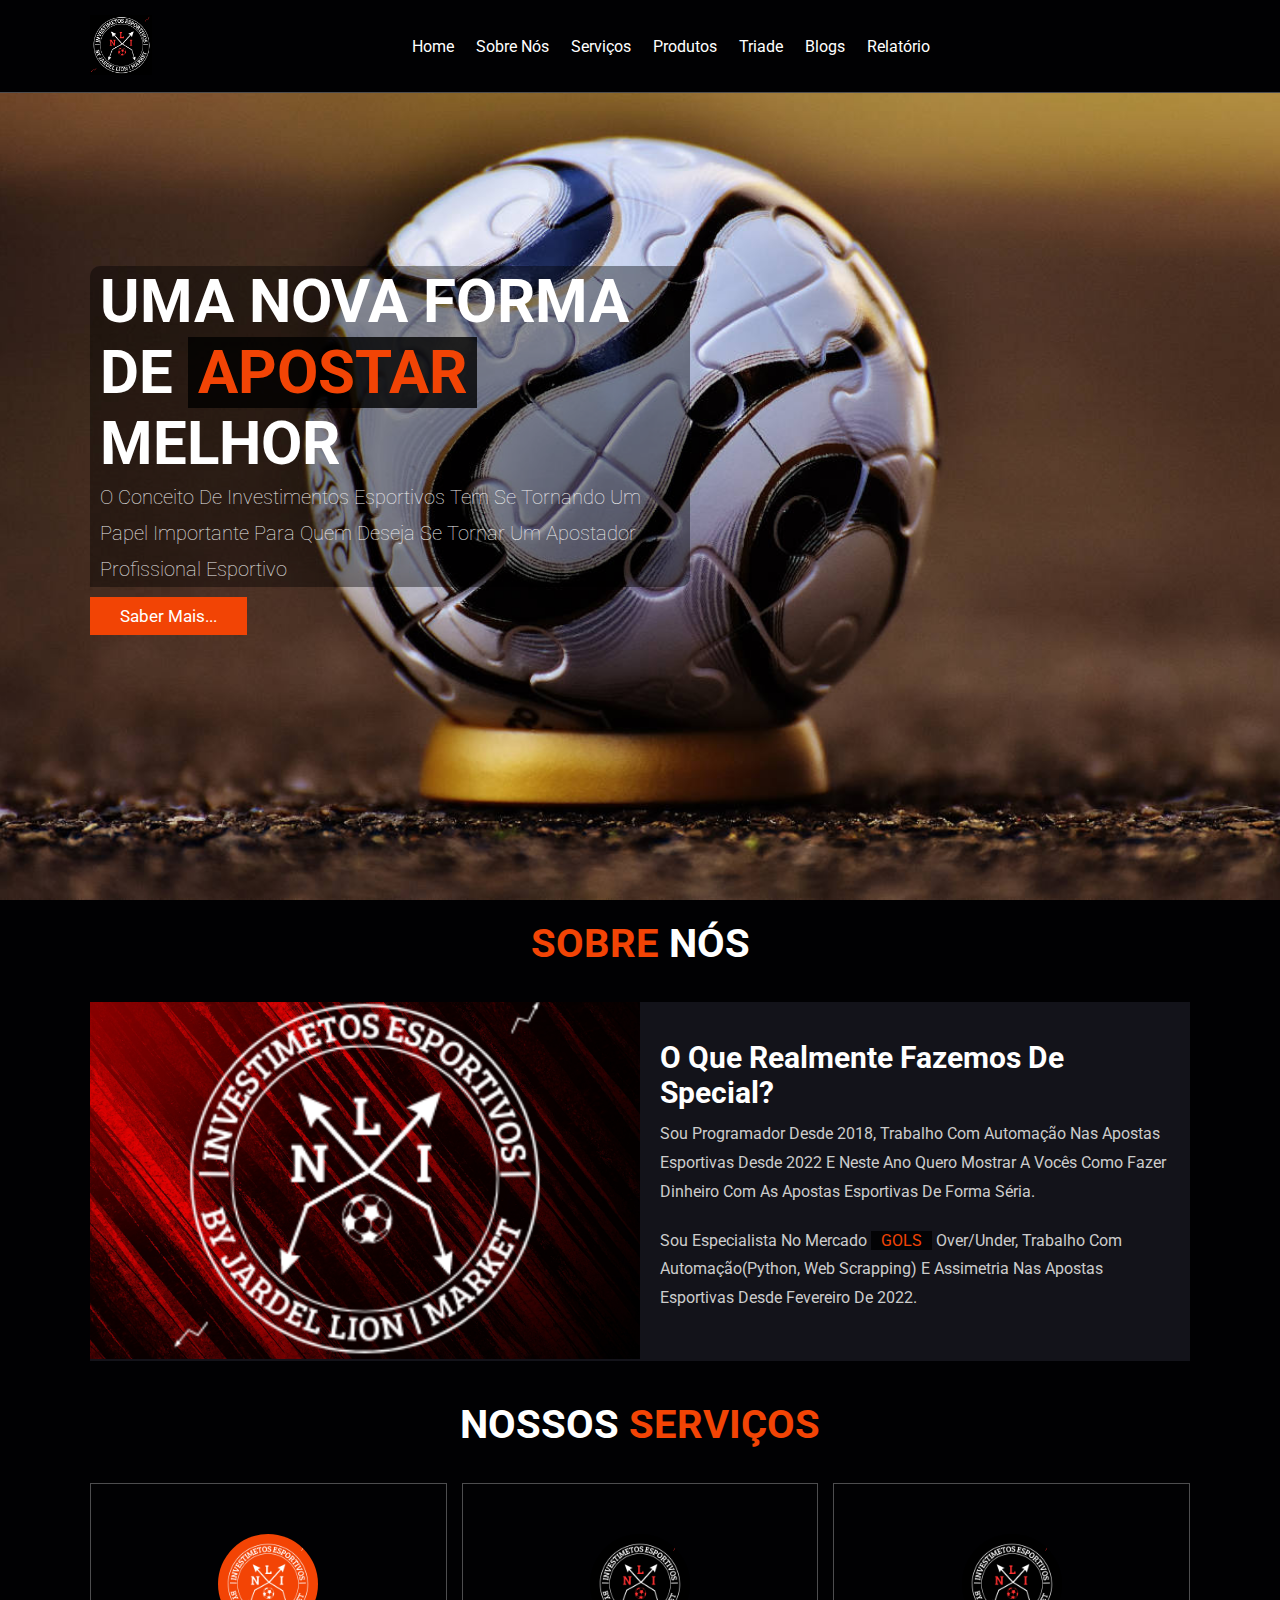
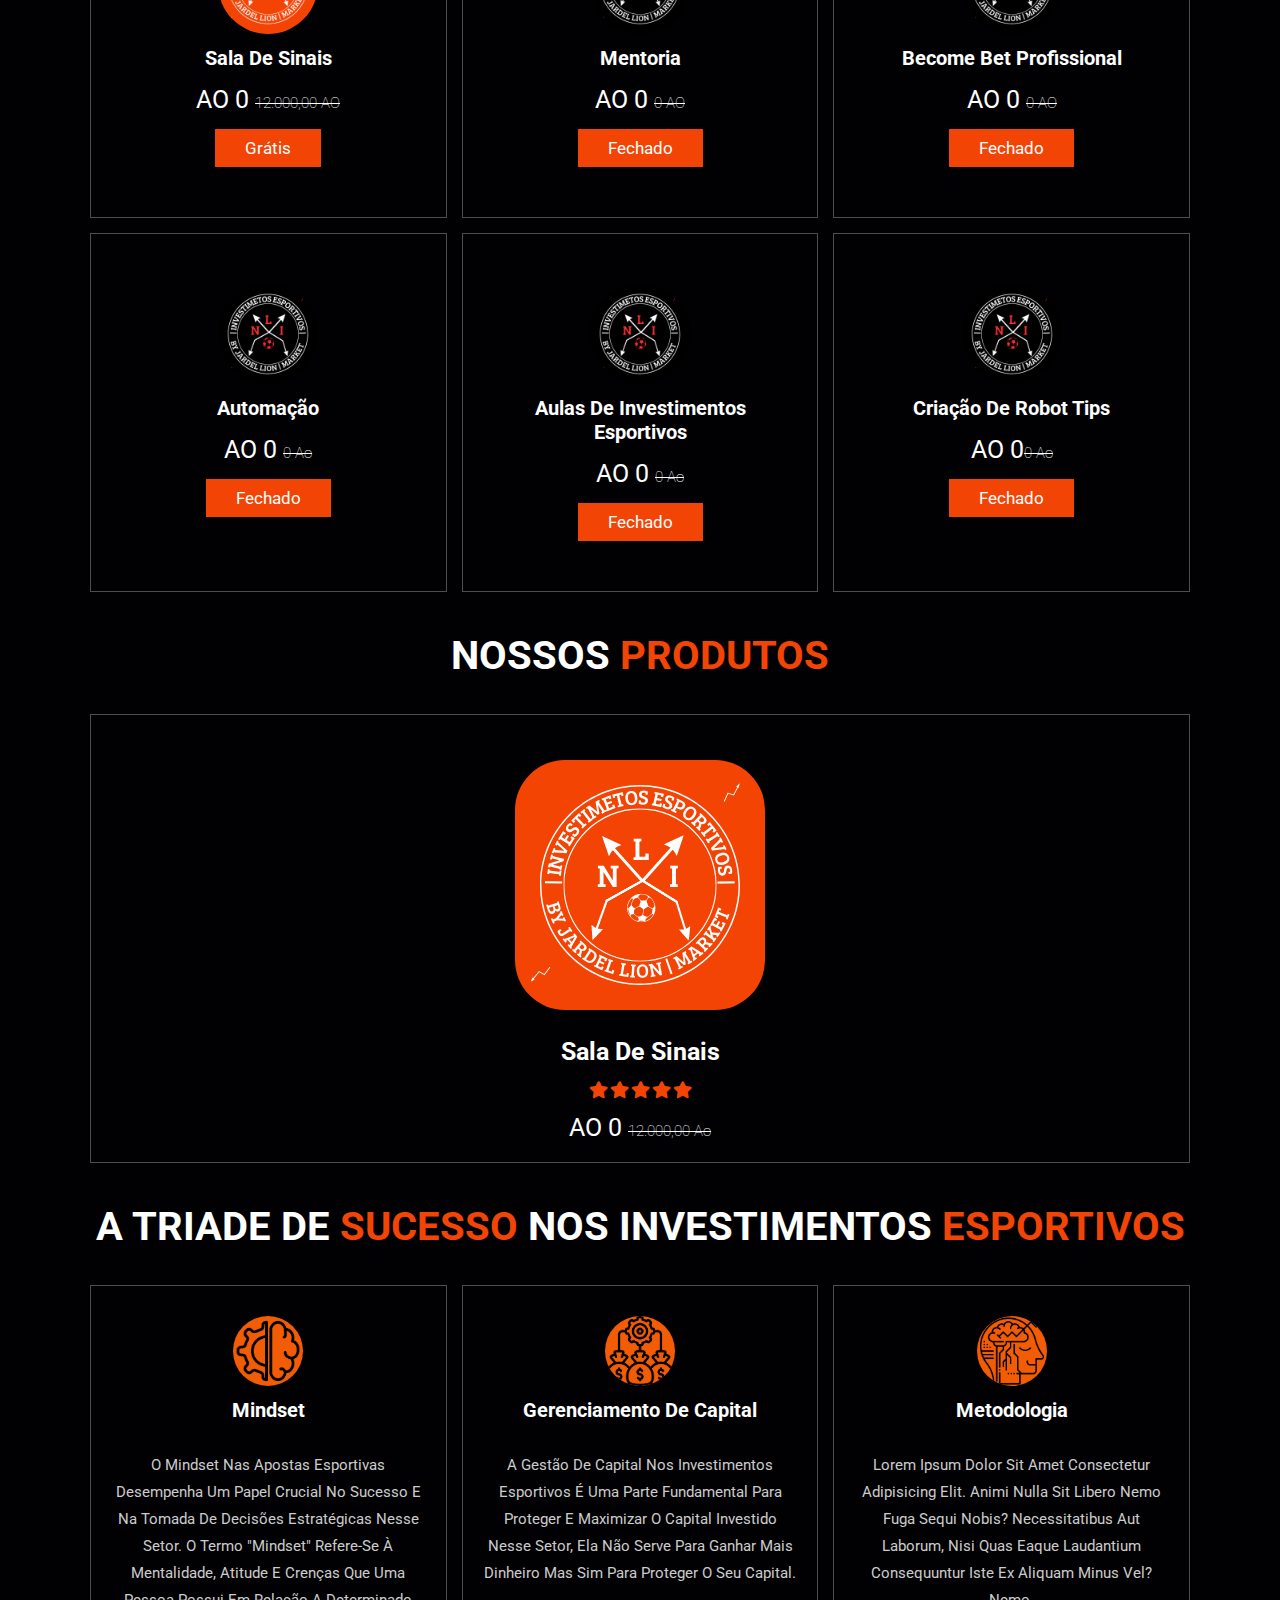
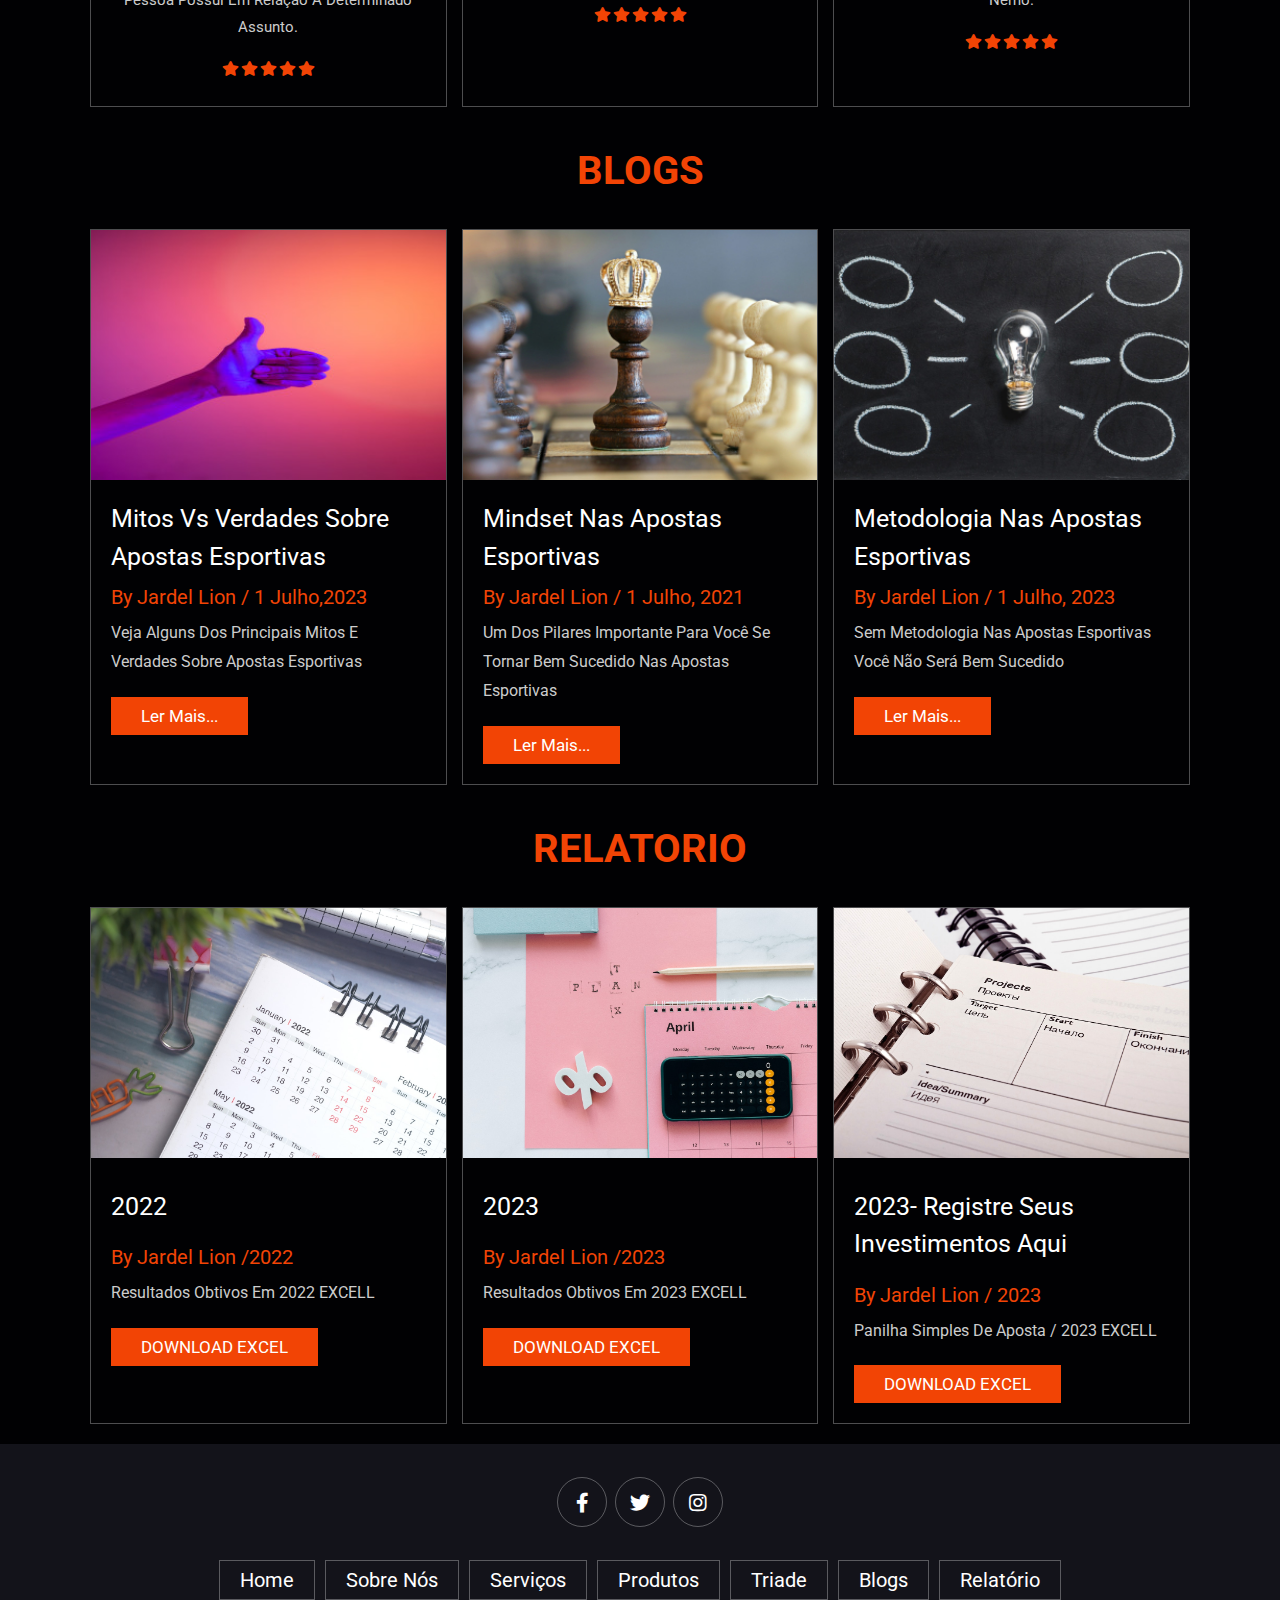
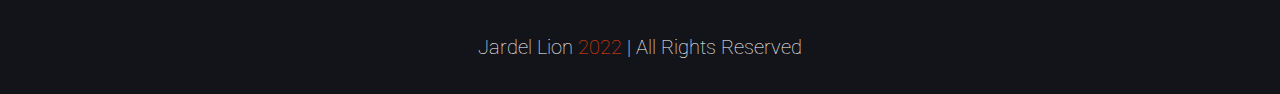
<file: index.html>
<!DOCTYPE html>
<html lang="en">
<head>
    <meta charset="UTF-8">
    <meta http-equiv="X-UA-Compatible" content="IE=edge">
    <meta name="viewport" content="width=device-width, initial-scale=1.0">
    <title>Jardel Lion Invest </title>
    <link rel="shortcut icon" href="./images/icon/www.ico" type="image/x-icon">

    <!-- font awesome cdn link  -->
    <link rel="stylesheet" href="https://cdnjs.cloudflare.com/ajax/libs/font-awesome/5.15.4/css/all.min.css">

    <!-- custom css file link  -->
    <link rel="stylesheet" href="./css/style.css">

</head>
<body>
    
<!-- header section starts  -->

<header class="header">

    <a href="#" class="logo">
        <img src="images/www.png" alt="">
    </a>

    <nav class="navbar">
        <a href="#home">home</a>
        <a href="#about">sobre nós</a>
        <a href="#menu">serviços</a>
        <a href="#products">produtos</a>
        <a href="#review">triade</a>
        <a href="#blogs">blogs</a>
        <a href="#relatorio">relatório</a>
    </nav>

    <div class="icons">
       
        <div class="fas fa-bars" id="menu-btn"></div>
    </div>


</header>

<!-- header section ends -->

<!-- home section starts  -->

<section class="home" id="home">
    

    <div class="content">
        <h3>uma nova forma de <span class="orange">apostar</span> melhor</h3>
        <p>O conceito de investimentos esportivos tem se tornando um papel
            importante para quem deseja se tornar um Apostador Profissional Esportivo
        </p>
        <a href="./pages/investimentos-esportivos.html" class="btn">saber mais...</a>
    </div>

</section>

<!-- home section ends -->

<!-- about section starts  -->

<section class="about" id="about">

    <h1 class="heading"> <span>sobre</span> nós </h1>

    <div class="row">

        <div class="image">
            <img src="images/about.png" alt="">
        </div>

        <div class="content">
            <h3>O que realmente fazemos de special?</h3>
            <p>Sou Programador desde 2018, trabalho com automação nas apostas esportivas desde 2022 e neste ano quero mostrar a vocês
                 como fazer dinheiro com as apostas esportivas de forma séria.</p>
            
            <p> Sou especialista no mercado <span class="orange">gols</span> Over/Under, trabalho com automação(Python, Web scrapping) e
                Assimetria nas apostas esportivas desde fevereiro de 2022.</p>
            <!-- <a href="./pages/about.html" class="btn">learn more</a> -->
        </div>

    </div>

</section>

<!-- about section ends -->

<!-- menu section starts  -->

<section class="menu" id="menu">

    <h1 class="heading"> nossos <span>serviços</span> </h1>

    <div class="box-container">

        <div class="box">
            <img src="images/produtct.png" alt="">
            <h3>Sala de sinais</h3>
            <div class="price">AO 0 <span>12.000,00 AO</span></div>
            <a href="#" class="btn">Grátis</a>
        </div>

        <div class="box">
            <img src="images/service.png" alt="">
            <h3>Mentoria</h3>
            <div class="price">AO 0 <span>0 AO</span></div>
            <a href="#" class="btn btn--close">Fechado</a>
        </div>

        <div class="box">
            <img src="images/service.png" alt="">
            <h3>become bet profissional</h3>
            <div class="price">AO 0 <span>0 AO</span></div>
            <a href="#" class="btn btn--close">Fechado</a>
        </div>

        <div class="box">
            <img src="images/service.png" alt="">
            <h3>automação</h3>
            <div class="price">AO 0 <span>0 Ao</span></div>
            <a href="#" class="btn btn--close">Fechado</a>
        </div>

        <div class="box">
            <img src="images/service.png" alt="">
            <h3>aulas de investimentos esportivos</h3>
            <div class="price">AO 0 <span>0 Ao</span></div>
            <a href="#" class="btn btn--close">Fechado</a>
        </div>

        <div class="box">
            <img src="images/service.png" alt="">
            <h3>criação de robot tips</h3>
            <div class="price">AO 0<span>0 Ao</span></div>
            <a href="#" class="btn btn--close">Fechado</a>
        </div>

    </div>

</section>

<!-- menu section ends -->

<section class="products" id="products">

    <h1 class="heading"> nossos <span>produtos</span> </h1>

    <div class="box-container">

        <div class="box">
            
            <div class="image">
               <a href="#">
                <img src="images/produtct.png" alt="">
               </a>
            </div>
            <div class="content">
                <h3>Sala de sinais</h3>
                <div class="stars">
                    <i class="fas fa-star"></i>
                    <i class="fas fa-star"></i>
                    <i class="fas fa-star"></i>
                    <i class="fas fa-star"></i>
                    <i class="fas fa-star"></i>
                </div>
                <div class="price">AO 0 <span>12.000,00 Ao</span></div>
            </div>
        </div>


    </div>

</section>

<!-- review section starts  -->

<section class="review" id="review">

    <h1 class="heading"> a triade de  <span>sucesso</span> nos investimentos <span>esportivos</span> </h1>

    <div class="box-container">

        <div class="box">
            <!-- <img src="images/quote-img.png" alt="" class="quote"> -->
            <img src="images/thinksone.png" class="user" alt="">
            <h3>Mindset</h3>
            <p>O mindset nas apostas esportivas desempenha um papel 
                crucial no sucesso e na tomada de decisões estratégicas
                 nesse setor. O termo "mindset" refere-se à mentalidade,
                  atitude e crenças que uma
                 pessoa possui em relação a determinado assunto. </p>
            
            <div class="stars">
                <i class="fas fa-star"></i>
                <i class="fas fa-star"></i>
                <i class="fas fa-star"></i>
                <i class="fas fa-star"></i>
                <i class="fas fa-star"></i>
            </div>
        </div>

        <div class="box">
            <!-- <img src="images/quote-img.png" alt="" class="quote"> -->
            <img src="images/manegermoney.png" class="user" alt="">
            <h3>Gerenciamento de Capital</h3>
            <p>A gestão de capital nos investimentos esportivos é uma
                parte fundamental para proteger e maximizar o capital investido
                nesse setor, ela não serve para ganhar mais dinheiro
                mas sim para proteger o seu capital.
            </p>
           
            <div class="stars">
                <i class="fas fa-star"></i>
                <i class="fas fa-star"></i>
                <i class="fas fa-star"></i>
                <i class="fas fa-star"></i>
                <i class="fas fa-star"></i>
            </div>
        </div>
        
        <div class="box">
            <!-- <img src="images/quote-img.png" alt="" class="quote"> -->
            <img src="images/brainone.png" class="user" alt="">
            <h3>Metodologia</h3>
            <p>Lorem ipsum dolor sit amet consectetur adipisicing elit. Animi nulla sit libero nemo fuga sequi nobis? Necessitatibus aut laborum, nisi quas eaque laudantium consequuntur iste ex aliquam minus vel? Nemo.</p>
           
            <div class="stars">
                <i class="fas fa-star"></i>
                <i class="fas fa-star"></i>
                <i class="fas fa-star"></i>
                <i class="fas fa-star"></i>
                <i class="fas fa-star"></i>
            </div>
        </div>

    </div>

</section>

<!-- review section ends -->


<!-- blogs section starts  -->

<section class="blogs" id="blogs">

    <h1 class="heading">  <span>blogs</span> </h1>

    <div class="box-container">

        <div class="box">
            <div class="image">
                <img src="images/mito.jpg" alt="">
            </div>
            <div class="content">
                <a href="./pages/mitos-e-verdades.html" target="_blank" class="title">Mitos vs verdades sobre apostas esportivas</a>
                <span>by Jardel Lion / 1 julho,2023</span>
                <p>Veja alguns dos principais mitos e verdades sobre apostas esportivas</p>
                <a href="./pages/mitos-e-verdades.html" target="_blank" class="btn">Ler mais...</a>
            </div>
        </div>

        <div class="box">
            <div class="image">
                <img src="images/mindset.jpg" alt="">
            </div>
            <div class="content">
                <a href="#" class="title">Mindset nas apostas esportivas</a>
                <span>by Jardel Lion / 1 julho, 2021</span>
                <p>Um dos pilares importante para você se tornar bem sucedido nas apostas esportivas</p>
                <a href="#" class="btn">Ler mais...</a>
            </div>
        </div>

        <div class="box">
            <div class="image">
                <img src="images/metodo.jpg" alt="">
            </div>
            <div class="content">
                <a href="#" class="title">Metodologia nas apostas esportivas</a>
                <span>by Jardel Lion / 1 julho, 2023</span>
                <p>Sem metodologia nas apostas esportivas você não será bem sucedido</p>
                <a href="#" class="btn">Ler mais...</a>
            </div>
        </div>

    </div>

</section>

<!-- blogs section ends -->

<!--relatorio section starts-->
<!-- blogs section starts  -->

<section class="relatorio blogs" id="relatorio">

    <h1 class="heading">  <span>relatorio</span> </h1>

    <div class="box-container">

        <div class="box">
            <div class="image">
                <img src="images/2022.jpg" alt="">
            </div>
            <div class="content">
                <p class="title">2022</p>
                <span>by Jardel Lion /2022</span>
                <p>Resultados obtivos em 2022 EXCELL</p>
                <button class="btn" onclick="downloadExcel('2022')">DOWNLOAD EXCEL</button>
            </div>
        </div>

        <div class="box">
            <div class="image">
                <img src="images/2023.jpg" alt="">
            </div>
            <div class="content">
                <p class="title">2023</p>
                <span>by Jardel Lion /2023</span>
                <p>Resultados obtivos em 2023 EXCELL</p>
                <button class="btn">DOWNLOAD EXCEL</button>
            </div>
        </div>

        <div class="box">
            <div class="image">
                <img src="images/registro.jpg" alt="">
            </div>
            <div class="content">
                <p class="title">2023- Registre seus investimentos aqui</p>
                <span>by Jardel Lion / 2023</span>
                <p>Panilha simples de aposta  / 2023 EXCELL</p>
                <button class="btn" onclick="downloadExcel('registro2023')">DOWNLOAD EXCEL</button>
            </div>
        </div>


    </div>

</section>

<!-- blogs section ends -->
<!--relatorio section ends-->

<!-- footer section starts  -->

<section class="footer">

    <div class="share">
        <a href="https://web.facebook.com/profile.php?id=100094005751496" class="fab fa-facebook-f"></a>
        <a href="https://twitter.com/jardelioninvest" class="fab fa-twitter"></a>
        <a href="https://www.instagram.com/jardellioninvest/" class="fab fa-instagram"></a>
    </div>

    <div class="links">
        <a href="#home">home</a>
        <a href="#about">sobre nós</a>
        <a href="#menu">serviços</a>
        <a href="#products">produtos</a>
        <a href="#review">triade</a>
        <a href="#blogs">blogs</a>
        <a href="#relatorio">relatório</a>
    </div>

    <div class="credit">Jardel Lion <span>2022</span> | all rights reserved</div>

</section>

<!-- footer section ends -->

















<!-- custom js file link  -->
<script src="js/script.js"></script>
<script src='./js/download.js'></script>

</body>
</html>
</file>
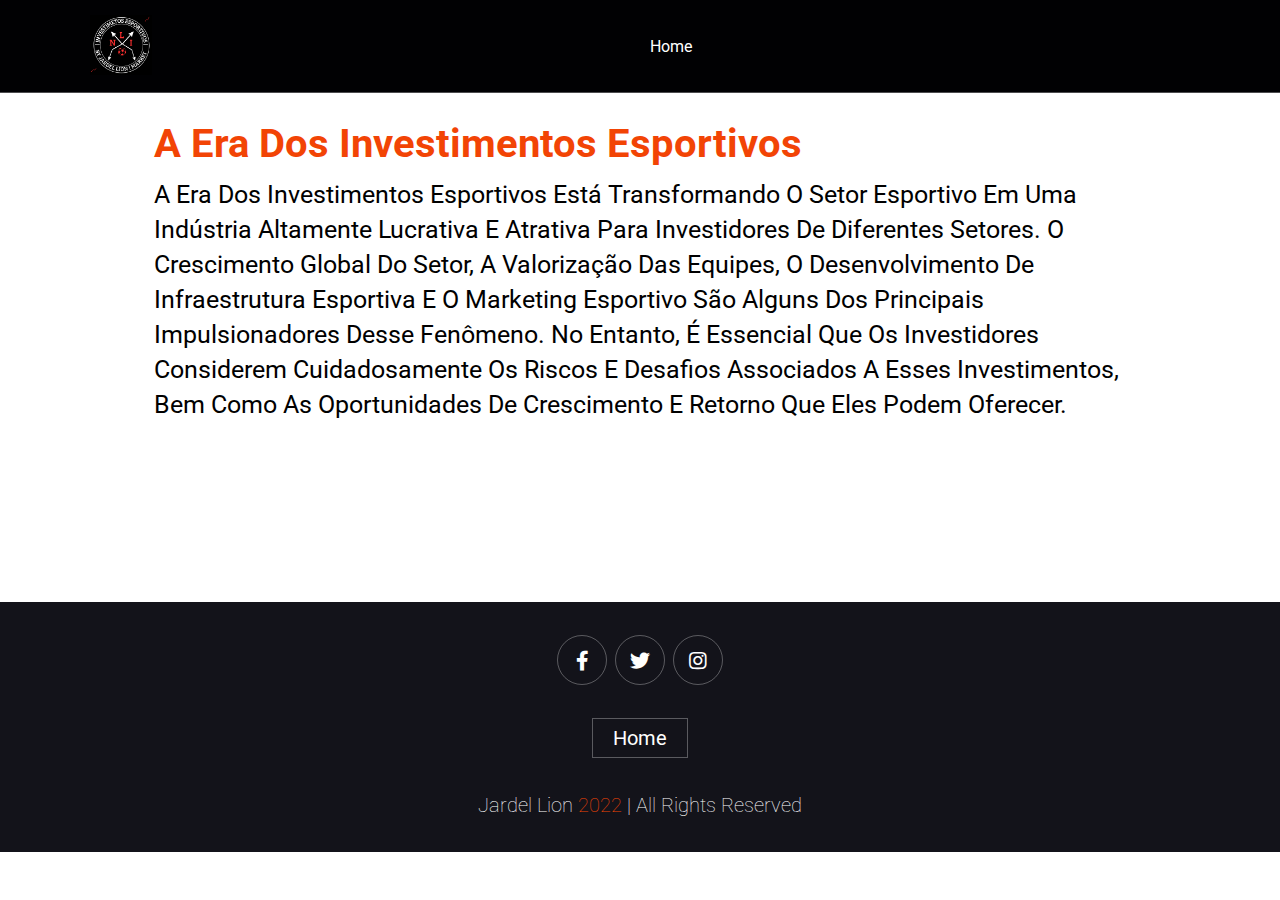
<file: pages/investimentos-esportivos.html>
<!DOCTYPE html>
<html lang="en">
<head>
    <meta charset="UTF-8">
    <meta http-equiv="X-UA-Compatible" content="IE=edge">
    <meta name="viewport" content="width=device-width, initial-scale=1.0">
    <title>Era dos investimentos esportivos</title>
    <link rel="shortcut icon" href="./../images/icon/www.ico" type="image/x-icon">

    <!-- font awesome cdn link  -->
    <link rel="stylesheet" href="https://cdnjs.cloudflare.com/ajax/libs/font-awesome/5.15.4/css/all.min.css">

    <!-- custom css file link  -->
    <link rel="stylesheet" href="./../css/style.css">
    <link rel="stylesheet" href="./../css/investimentosEsportivos.css">

</head>
<body>
    
<!-- header section starts  -->

<header class="header">

    <a href="./../index.html" class="logo">
        <img src="./../images/www.png" alt="">
    </a>

    <nav class="navbar">
        <a href="./../index.html">home</a>
       
        
    </nav>

    <div class="icons">
       
        <div class="fas fa-bars" id="menu-btn"></div>
    </div>



</header>

<!-- header section ends -->

<!-- home section starts  -->


<section class="about">
    

    <div class="content">
        <h3>a era dos investimentos esportivos</h3>
       
        <p>A era dos investimentos esportivos está transformando o
            setor esportivo em uma indústria altamente lucrativa 
            e atrativa para investidores de diferentes setores. 
            O crescimento global do setor, a valorização das equipes,
             o desenvolvimento de infraestrutura esportiva 
             e o marketing esportivo são alguns dos principais 
             impulsionadores desse fenômeno. No entanto, 
             é essencial que os investidores considerem 
             cuidadosamente os riscos e desafios associados
              a esses investimentos, bem como as oportunidades
               de crescimento e retorno que eles podem oferecer.
       </p>
       
    </div>

</section>

<!-- about section ends -->
















<!-- footer section starts  -->

<section class="footer">

    <div class="share">
        <a href="https://web.facebook.com/profile.php?id=100094005751496" class="fab fa-facebook-f"></a>
        <a href="https://twitter.com/jardelioninvest" class="fab fa-twitter"></a>
        <a href="https://www.instagram.com/jardellioninvest/" class="fab fa-instagram"></a>
    </div>

    <div class="links">
        <a href="./../index.html">home</a>
       
    </div>

    <div class="credit">Jardel Lion <span>2022</span> | all rights reserved</div>

</section>

<!-- footer section ends -->

















<!-- custom js file link  -->
<script src="./../js/script.js"></script>

</body>
</html>
</file>
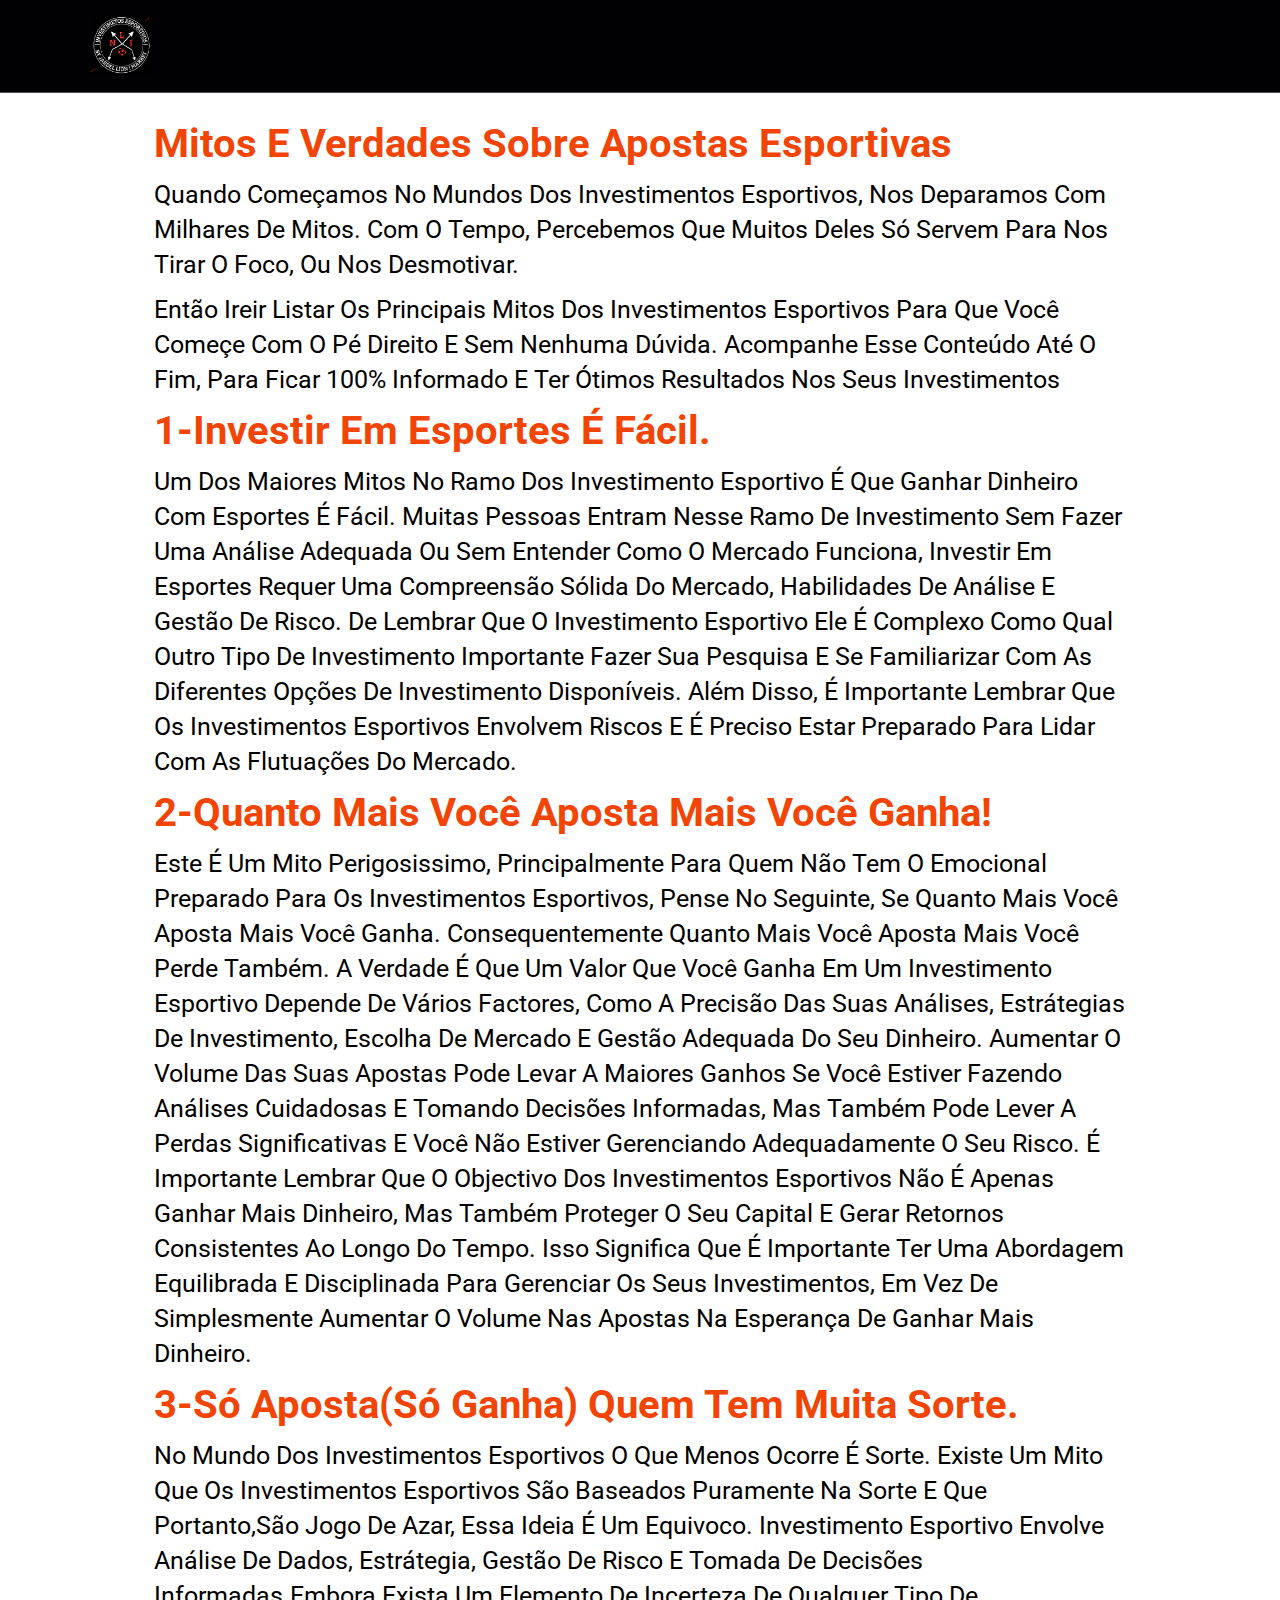
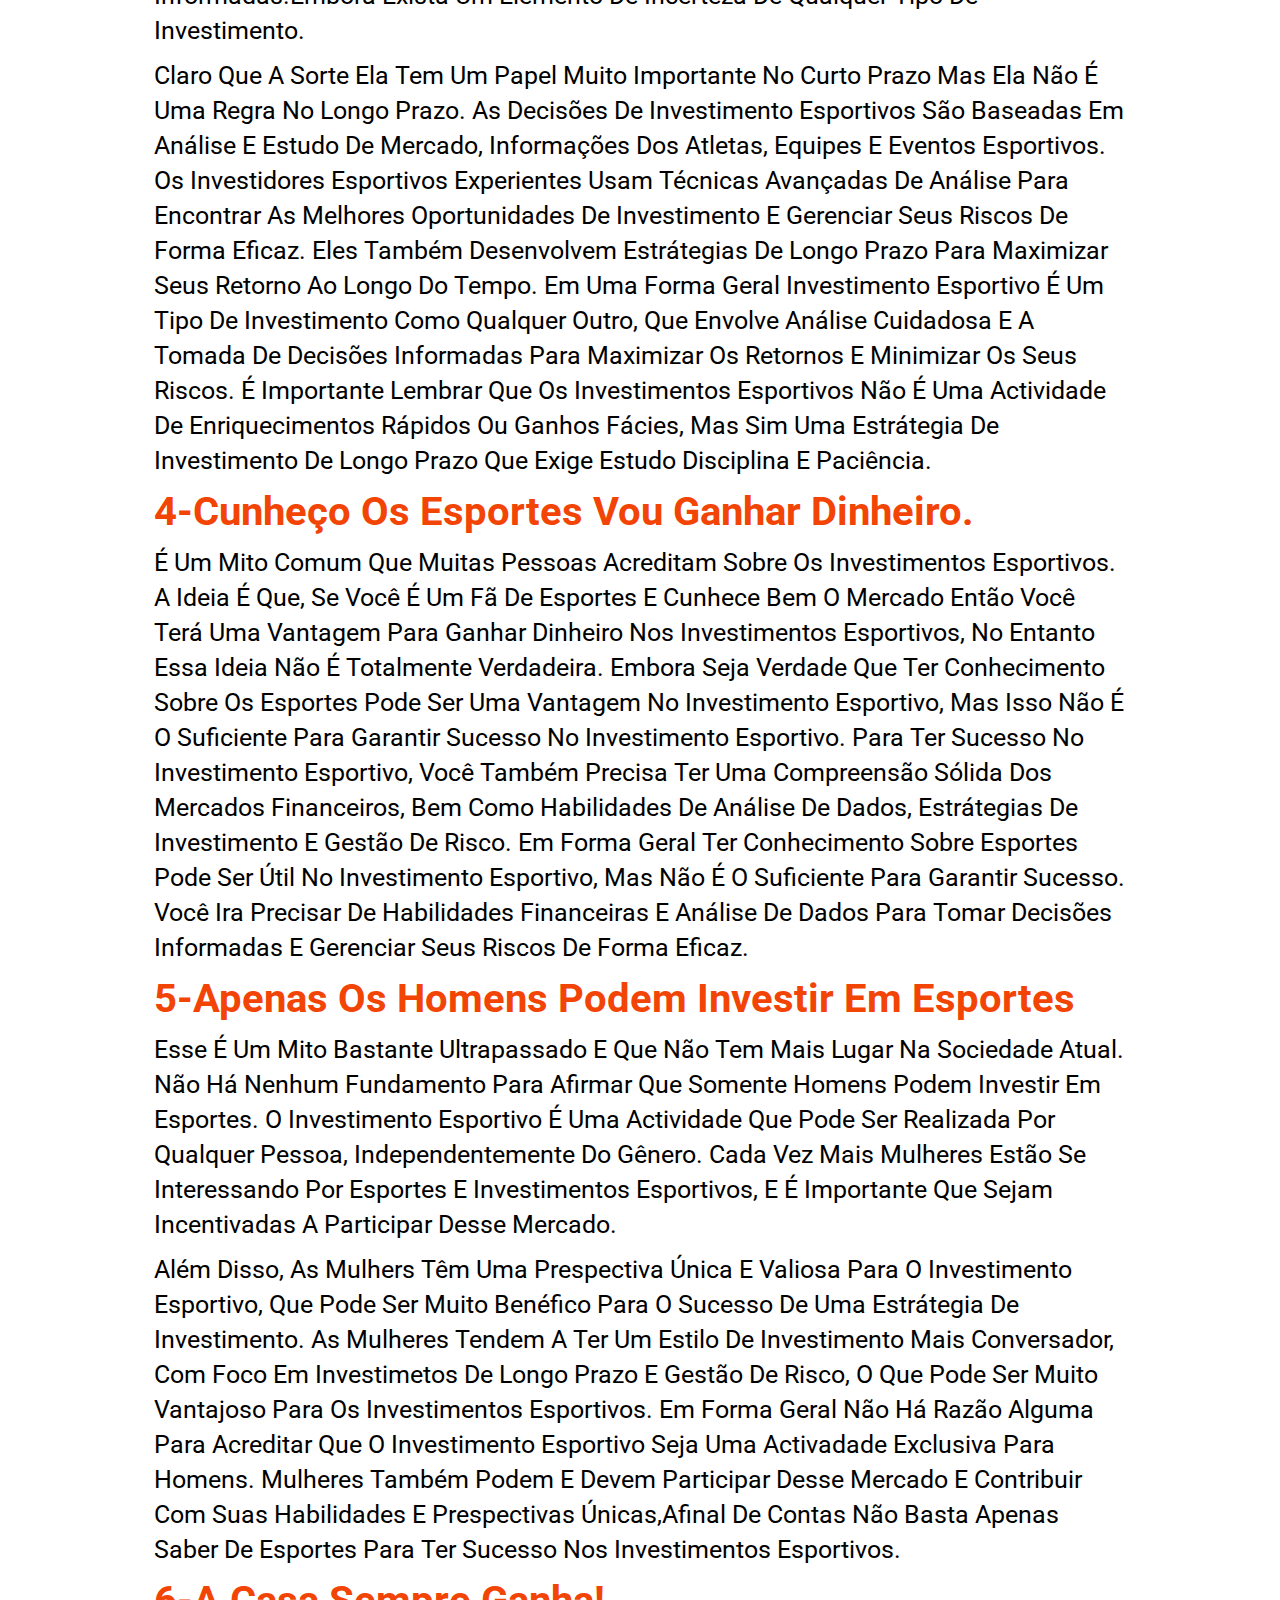
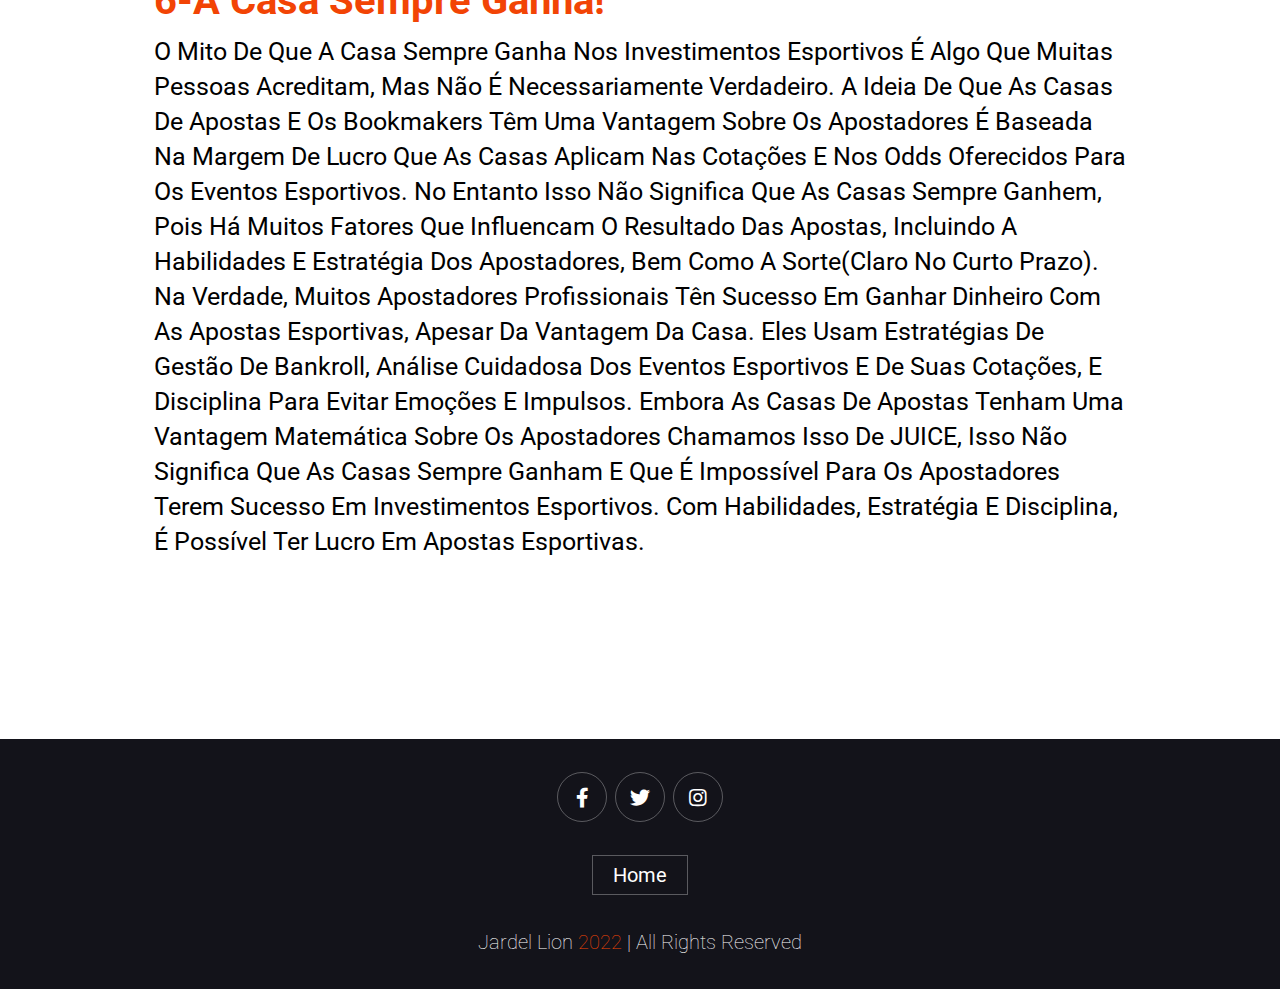
<file: pages/mitos-e-verdades.html>
<!DOCTYPE html>
<html lang="en">
<head>
    <meta charset="UTF-8">
    <meta http-equiv="X-UA-Compatible" content="IE=edge">
    <meta name="viewport" content="width=device-width, initial-scale=1.0">
    <title>Mitos e verdades sobre apostas esportivas</title>
    <link rel="shortcut icon" href="./../images/icon/www.ico" type="image/x-icon">

    <!-- font awesome cdn link  -->
    <link rel="stylesheet" href="https://cdnjs.cloudflare.com/ajax/libs/font-awesome/5.15.4/css/all.min.css">

    <!-- custom css file link  -->
    <link rel="stylesheet" href="./../css/style.css">
    <link rel="stylesheet" href="./../css/investimentosEsportivos.css">

</head>
<body>
    
<!-- header section starts  -->

<header class="header">

    <a href="./../index.html" class="logo">
        <img src="./../images/www.png" alt="">
    </a>


</header>

<!-- header section ends -->


<section class="about">
    

    <div class="content">
        <h3>Mitos e verdades sobre apostas esportivas</h3>

        <p>Quando começamos no mundos dos investimentos esportivos, nos deparamos com milhares de mitos. Com o tempo, percebemos que muitos deles só servem para nos tirar o foco, ou nos desmotivar.
        </p>
        <p>Então ireir listar os principais mitos dos investimentos esportivos para que você começe com o pé direito e sem nenhuma dúvida. Acompanhe esse conteúdo até o fim, para ficar 100% informado e ter ótimos resultados nos seus investimentos</p>

        <h3>1-Investir em esportes é Fácil.</h3>

        <p>Um dos maiores mitos no ramo dos investimento esportivo é que ganhar dinheiro com esportes é fácil.
            Muitas pessoas entram nesse ramo de investimento sem fazer uma análise adequada ou sem entender como o mercado funciona, Investir em esportes requer uma compreensão sólida do mercado, habilidades de análise e gestão de risco. De lembrar que o investimento esportivo ele é complexo como qual outro tipo de investimento importante fazer sua pesquisa e se familiarizar com as diferentes opções de investimento disponíveis. Além disso, é importante lembrar que os investimentos esportivos envolvem riscos e é preciso estar preparado para lidar com as flutuações do mercado.
        </p>
        <h3>2-Quanto mais você aposta mais você ganha!</h3>

        <p>Este é um mito perigosissimo, principalmente para quem não tem o emocional preparado para os investimentos esportivos, pense no seguinte, se quanto mais você aposta mais você ganha.
            Consequentemente quanto mais você aposta mais você perde também.
            A verdade é que um valor que você ganha em um investimento esportivo depende de vários factores, como a precisão das suas análises, estrátegias de investimento, escolha de mercado e gestão adequada do seu dinheiro.
            Aumentar o volume das suas apostas pode levar a maiores ganhos se você estiver fazendo análises cuidadosas e tomando decisões informadas, mas
            também pode lever a perdas significativas e você não estiver gerenciando adequadamente o seu risco.
            É importante lembrar que o objectivo dos investimentos esportivos não é apenas ganhar mais dinheiro, mas também proteger o seu capital e gerar retornos consistentes ao longo do tempo. Isso significa que é importante ter uma abordagem equilibrada e disciplinada para gerenciar os seus investimentos, em vez de simplesmente aumentar o volume nas apostas na esperança de ganhar mais dinheiro.
        </p>

        <h3>3-Só aposta(só ganha) quem tem muita sorte.</h3>

        <p>No mundo dos investimentos esportivos o que menos ocorre é sorte.
            Existe um mito que os investimentos esportivos são baseados puramente na sorte e que portanto,são jogo de azar, essa ideia é um equivoco.
            Investimento esportivo envolve análise de dados, estrátegia, gestão de risco e tomada de decisões informadas.Embora exista um elemento de incerteza de qualquer tipo de investimento.</p>

        <p>  Claro que a sorte ela tem um papel muito importante no curto prazo mas ela não é uma regra no longo prazo.
            As decisões de investimento esportivos são baseadas em análise e estudo de mercado, informações dos atletas, equipes e eventos esportivos.
            Os investidores esportivos experientes usam técnicas avançadas de análise para encontrar as melhores oportunidades de investimento e gerenciar seus riscos de forma eficaz. Eles também desenvolvem estrátegias de longo prazo para maximizar seus retorno ao longo do tempo.
            Em uma forma geral investimento esportivo é um tipo de investimento como qualquer outro, que envolve análise cuidadosa e a tomada de decisões informadas para maximizar os retornos e minimizar os seus riscos. É importante lembrar que os investimentos esportivos não é uma actividade de enriquecimentos rápidos ou ganhos fácies, mas sim uma estrátegia de investimento de longo prazo que exige estudo disciplina e paciência.
        </p>



        <h3>4-Cunheço os esportes vou ganhar dinheiro.</h3>

        <p>É um mito comum que muitas pessoas acreditam sobre os investimentos esportivos. A ideia é que, se você é um fã de esportes e cunhece bem  o mercado então você terá uma vantagem para ganhar dinheiro nos investimentos esportivos, no entanto essa ideia não é totalmente verdadeira.
            Embora seja  verdade que ter conhecimento sobre os esportes pode ser uma vantagem no investimento esportivo, mas isso não é o suficiente para garantir sucesso no investimento esportivo. Para ter sucesso no investimento esportivo, você também precisa ter uma compreensão sólida dos mercados financeiros, bem como habilidades de análise de dados, estrátegias de investimento e gestão de risco.
            Em forma geral ter conhecimento sobre esportes pode ser útil no investimento esportivo, mas não é o suficiente para garantir sucesso. Você ira precisar de habilidades financeiras e análise de dados para tomar decisões informadas e gerenciar seus riscos de forma eficaz.
        </p>
        
        <h3>5-Apenas os homens podem investir em esportes</h3>

        <p>Esse é um mito bastante ultrapassado e que não tem mais lugar na sociedade atual. Não há nenhum fundamento para afirmar que somente homens podem investir em esportes.
            O investimento esportivo é  uma actividade que pode ser realizada por qualquer pessoa, independentemente do gênero. Cada vez mais mulheres estão se interessando por esportes e investimentos esportivos, e é importante que sejam incentivadas a participar desse mercado.
        </p>
            
        <p> Além disso, as mulhers têm uma prespectiva única e valiosa para o investimento esportivo, que pode ser muito benéfico para o sucesso de uma estrátegia de investimento. As mulheres tendem a ter um estilo de investimento mais conversador, com foco em investimetos de longo prazo e gestão de risco, o que pode ser muito vantajoso para os investimentos esportivos.
            Em forma geral não há razão alguma para acreditar que o investimento esportivo seja uma activadade exclusiva para homens. Mulheres também podem e devem participar desse mercado e contribuir com suas habilidades e prespectivas únicas,afinal de contas não basta apenas saber de esportes para ter sucesso nos investimentos esportivos.
        </p>
       

        <h3>6-A casa sempre ganha!</h3>

        <p>O mito de que a casa sempre ganha nos investimentos esportivos é algo que muitas pessoas acreditam, mas não é necessariamente verdadeiro. A ideia de que as casas de apostas e os bookmakers têm uma vantagem sobre os apostadores é baseada na margem de lucro que as casas aplicam nas cotações e nos odds oferecidos para os eventos esportivos.

            No entanto isso não significa que as casas sempre ganhem, pois há muitos fatores que influencam o resultado das apostas, incluindo a habilidades e estratégia dos apostadores, bem como a sorte(claro no curto prazo).
            
            Na verdade, muitos apostadores profissionais tên sucesso em ganhar dinheiro com as apostas esportivas, apesar da vantagem da casa. Eles usam estratégias de gestão de Bankroll, análise cuidadosa dos eventos esportivos e de suas cotações, e disciplina para evitar emoções e impulsos.
            Embora as casas de apostas tenham uma vantagem matemática sobre os apostadores chamamos isso de JUICE, isso não significa que as casas sempre ganham e que é impossível para os apostadores terem sucesso em investimentos esportivos. Com habilidades, estratégia e disciplina, é possível ter lucro em apostas esportivas.
            
        </p>
        
       
    </div>

</section>

<!-- about section ends -->














<!-- footer section starts  -->

<section class="footer">

    <div class="share">
        <a href="https://web.facebook.com/profile.php?id=100094005751496" class="fab fa-facebook-f"></a>
        <a href="https://twitter.com/jardelioninvest" class="fab fa-twitter"></a>
        <a href="https://www.instagram.com/jardellioninvest/" class="fab fa-instagram"></a>
    </div>

    <div class="links">
        <a href="./../index.html">home</a>
      
    </div>

    <div class="credit">Jardel Lion <span>2022</span> | all rights reserved</div>

</section>

<!-- footer section ends -->

















<!-- custom js file link  -->
<script src="./../js/script.js"></script>

</body>
</html>
</file>
<file: css/style.css>
@import url('https://fonts.googleapis.com/css2?family=Roboto:wght@100;300;400;500;700&display=swap');

:root{
    --main-color:#f24405;/* #d3ad7f; */
    --black:    #13131a ;
    --bg:    #010103; /*rgba(0, 0, 0, .9);*/
    --border:.1rem solid rgba(255,255,255,.3);
}

.orange{
    color:var(--main-color);
    text-transform: uppercase;
    background-color: rgba(0, 0, 0, 0.8);
    padding: 0 10px;
}



*{
    font-family: 'Roboto', sans-serif;
    margin:0; padding:0;
    box-sizing: border-box;
    outline: none; border:none;
    text-decoration: none;
    text-transform: capitalize;
    transition: .2s linear;
}

html{
    font-size: 62.5%;
    overflow-x: hidden;
    scroll-padding-top: 9rem;
    scroll-behavior: smooth;
}

html::-webkit-scrollbar{
    width: .8rem;
}

html::-webkit-scrollbar-track{
    background: transparent;
}

html::-webkit-scrollbar-thumb{
    background: #fff;
    border-radius: 5rem;
}

body{
    background: var(--bg);
}

section{
    padding:2rem 7%;
}

.heading{
    text-align: center;
    color:#fff;
    text-transform: uppercase;
    padding-bottom: 3.5rem;
    font-size: 4rem;
}

.heading span{
    color:var(--main-color);
    text-transform: uppercase;
}

.btn{
    margin-top: 1rem;
    display: inline-block;
    padding:.9rem 3rem;
    font-size: 1.7rem;
    color:#fff;
    background: var(--main-color);
    cursor: pointer;
}

.btn:hover{
    letter-spacing: .2rem;
}

.header{
    background: var(--bg);
    display: flex;
    align-items: center;
    justify-content: space-between;
    padding:1.5rem 7%;
    border-bottom: var(--border);
    position: fixed;
    top:0; left: 0; right: 0;
    z-index: 1000;
}

.header .logo img{
    height: 6rem;
  
}

.header .navbar a{
    margin:0 1rem;
    font-size: 1.6rem;
    color:#fff;
}

.header .navbar a:hover{
    color:var(--main-color);
    border-bottom: .1rem solid var(--main-color);
    padding-bottom: .5rem;
}

.header .icons div{
    color:#fff;
    cursor: pointer;
    font-size: 2.5rem;
    margin-left: 2rem;
}

.header .icons div:hover{
    color:var(--main-color);
}

#menu-btn{
    display: none;
}

.header .search-form{
    position: absolute;
    top:115%; right: 7%;
    background: #fff;
    width: 50rem;
    height: 5rem;
    display: flex;
    align-items: center;
    transform: scaleY(0);
    transform-origin: top;
}

.header .search-form.active{
    transform: scaleY(1);
}

.header .search-form input{
    height: 100%;
    width: 100%;
    font-size: 1.6rem;
    color:var(--black);
    padding:1rem;
    text-transform: none;
}

.header .search-form label{
    cursor: pointer;
    font-size: 2.2rem;
    margin-right: 1.5rem;
    color:var(--black);
}

.header .search-form label:hover{
    color:var(--main-color);
}

.header .cart-items-container{
    position: absolute;
    top:100%; right: -100%;
    height: calc(100vh - 9.5rem);
    width: 35rem;
    background: #fff;
    padding:0 1.5rem;
}

.header .cart-items-container.active{
    right: 0;
}

.header .cart-items-container .cart-item{
    position: relative;
    margin:2rem 0;
    display: flex;
    align-items: center;
    gap:1.5rem;
}

.header .cart-items-container .cart-item .fa-times{
    position: absolute;
    top:1rem; right: 1rem;
    font-size: 2rem;
    cursor: pointer;
    color: var(--black);
}

.header .cart-items-container .cart-item .fa-times:hover{
    color:var(--main-color);
}

.header .cart-items-container .cart-item img{
    height: 7rem;
}

.header .cart-items-container .cart-item .content h3{
    font-size: 2rem;
    color:var(--black);
    padding-bottom: .5rem;
}

.header .cart-items-container .cart-item .content .price{
    font-size: 1.5rem;
    color:var(--main-color);
}

.header .cart-items-container .btn{
    width: 100%;
    text-align: center;
}

.home{
    min-height: 100vh;
    display: flex;
    align-items: center;
    background:url(../images/index.jpg) no-repeat;
    background-size: cover;
    background-position: center;
}

.home .content{
    max-width: 60rem;
}

.home .content h3{
    font-size: 6rem;
    text-transform: uppercase;
    color:#fff;
    background-color: rgba(0, 0, 0, 0.4);
    padding: 0 10px;
    border-radius: 10px 10px 0 0;
}

.home .content p{
    font-size: 2rem;
    font-weight: lighter;
    line-height: 1.8;
    padding:1rem 0;
    color:#eee;
    padding: 0 10px;
    border-radius: 0 0 10px 0;

    background-color: rgba(0, 0, 0, 0.4);
}

.about .row{
    display: flex;
    align-items: center;
    background:var(--black);
    flex-wrap: wrap;
}

.about .row .image{
    flex:1 1 45rem;
}

.about .row .image img{
    width: 100%;
}
.about .row .content{
    flex:1 1 45rem;
    padding:2rem;
}

.about .row .content h3{
    font-size: 3rem;
    color:#fff;
}

.about .row .content p{
    font-size: 1.6rem;
    color:#ccc;
    padding:1rem 0;
    line-height: 1.8;
}

.menu .box-container{
    display: grid;
    grid-template-columns: repeat(auto-fit, minmax(30rem, 1fr));
    gap:1.5rem;
}

.menu .box-container .box{
    padding:5rem;
    text-align: center;
    border:var(--border);    
}

.menu .box-container .box img{
    height: 10rem;
    border-radius: 50%;
}

.menu .box-container .box h3{
    color: #fff;
    font-size: 2rem;
    padding:1rem 0;
}

.menu .box-container .box .price{
    color: #fff;
    font-size: 2.5rem;
    padding:.5rem 0;
}

.menu .box-container .box .price span{
    font-size: 1.5rem;
    text-decoration: line-through;
    font-weight: lighter;
}

.menu .box-container .box:hover{
    background:#fff;
}

.menu .box-container .box:hover > *{
    color:var(--black);
}

.products .box-container{
    display: grid;
    grid-template-columns: repeat(auto-fit, minmax(30rem, 1fr));
    gap:1.5rem;
}

.products .box-container .box{
    text-align: center;
    border:var(--border);
    padding: 2rem;
}

.products .box-container .box .icons a{
    height: 5rem;
    width: 5rem;
    line-height: 5rem;
    font-size: 2rem;
    border:var(--border);
    color:#fff;
    margin:.3rem;
}

.products .box-container .box .icons a:hover{
    background:var(--main-color);
}

.products .box-container .box .image{
    padding: 2.5rem 0;
}

.products .box-container .box .image img{
    height: 25rem;
    border-radius: 20%;
}

.products .box-container .box .content h3{
    color:#fff;
    font-size: 2.5rem;
}

.products .box-container .box .content .stars{
    padding: 1.5rem;
}

.products .box-container .box .content .stars i{
    font-size: 1.7rem;
    color: var(--main-color);
}

.products .box-container .box .content .price{
    color:#fff;
    font-size: 2.5rem;
}

.products .box-container .box .content .price span{
    text-decoration: line-through;
    font-weight: lighter;
    font-size: 1.5rem;
}

.review .box-container{
    display: grid;
    grid-template-columns: repeat(auto-fit, minmax(30rem, 1fr));
    gap:1.5rem;
}

.review .box-container .box{
    border:var(--border);
    text-align: center;
    padding:3rem 2rem;
}

.review .box-container .box p{
    font-size: 1.5rem;
    line-height: 1.8;
    color:#ccc;
    padding:2rem 0;
}

.review .box-container .box .user{
    height: 7rem;
    width: 7rem;
    border-radius: 50%;
    object-fit: cover;
    background-color: #f25c05;
}

.review .box-container .box h3{
    padding:1rem 0;
    font-size: 2rem;
    color:#fff;
}

.review .box-container .box .stars i{
    font-size: 1.5rem;
    color:var(--main-color);
}

.contact .row{
    display: flex;
    background:var(--black);
    flex-wrap: wrap;
    gap:1rem;
}

.contact .row .map{
    flex:1 1 45rem;
    width: 100%;
    object-fit: cover;
}

.contact .row form{
    flex:1 1 45rem;
    padding:5rem 2rem;
    text-align: center;
}

.contact .row form h3{
    text-transform: uppercase;
    font-size: 3.5rem;
    color:#fff;
}

.contact .row form .inputBox{
    display: flex;
    align-items: center;
    margin-top: 2rem;
    margin-bottom: 2rem;
    background:var(--bg);
    border:var(--border);
}

.contact .row form .inputBox span{
    color:#fff;
    font-size: 2rem;
    padding-left: 2rem;
}

.contact .row form .inputBox input{
    width: 100%;
    padding:2rem;
    font-size: 1.7rem;
    color:#fff;
    text-transform: none;
    background:none;
}

.blogs .box-container{
    display: grid;
    grid-template-columns: repeat(auto-fit, minmax(30rem, 1fr));
    gap:1.5rem;
}

.blogs .box-container .box{
    border:var(--border);    
}

.blogs .box-container .box .image{
    height: 25rem;
    overflow:hidden;
    width: 100%;
}

.blogs .box-container .box .image img{
    height: 100%;
    object-fit: cover;
    width: 100%;
}

.blogs .box-container .box:hover .image img{
    transform: scale(1.2);
}

.blogs .box-container .box .content{
    padding:2rem;
}

.blogs .box-container .box .content .title{
    font-size: 2.5rem;
    line-height: 1.5;
    color:#fff;
}

.blogs .box-container .box .content .title:hover{
    color:var(--main-color);
}

.blogs .box-container .box .content span{
    color:var(--main-color);
    display: block;
    padding-top: 1rem;
    font-size: 2rem;
}

.blogs .box-container .box .content p{
    font-size: 1.6rem;
    line-height: 1.8;
    color:#ccc;
    padding:1rem 0;
}


.footer{
    background:var(--black);
    text-align: center;
}

.footer .share{
    padding:1rem 0;
}

.footer .share a{
    height: 5rem;
    width: 5rem;
    line-height: 5rem;
    font-size: 2rem;
    color:#fff;
    border:var(--border);
    margin:.3rem;
    border-radius: 50%;
}

.footer .share a:hover{
    background-color: var(--main-color);
}

.footer .links{
    display: flex;
    justify-content: center;
    flex-wrap: wrap;
    padding:2rem 0;
    gap:1rem;
}

.footer .links a{
    padding:.7rem 2rem;
    color:#fff;
    border:var(--border);
    font-size: 2rem;
}

.footer .links a:hover{
    background:var(--main-color);
}

.footer .credit{
    font-size: 2rem;
    color:#fff;
    font-weight: lighter;
    padding:1.5rem;
}

.footer .credit span{
    color:var(--main-color);
}













/* media queries  */
@media (max-width:991px){

    html{
        font-size: 55%;
    }

    .header{
        padding:1.5rem 2rem;
    }

    section{
        padding:2rem;
    }

}

@media (max-width:768px){

    #menu-btn{
        display: inline-block;
    }

    .header .navbar{
        position: absolute;
        top:100%; right: -100%;
        background: #fff;
        width: 30rem;
        height: calc(100vh - 9.5rem);
    }

    .header .navbar.active{
        right:0;
    }

    .header .navbar a{
        color:var(--black);
        display: block;
        margin:1.5rem;
        padding:.5rem;
        font-size: 2rem;
    }

    .header .search-form{
        width: 90%;
        right: 2rem;
    }

    .home{
        background-position: left;
        justify-content: center;
        text-align: center;
    }

    .home .content h3{
        font-size: 4.5rem;
    }

    .home .content p{
        font-size: 1.5rem;
    }

}

@media (max-width:450px){

    html{
        font-size: 50%;
    }

}
</file>
<file: css/investimentosEsportivos.css>
body {
    background-color: #fff;
}
.about {
    display: flex;
    align-items: center;
    justify-content: center;
    width: 90%;
    margin: 100px auto 150px auto;
    
    height: 100%;

   
  
}
.about .content {
    width: 100%;
   
}

.about h3 {
    color: #f24405;
    font-size: 4rem ;
}

.about p {
    font-size: 2.5rem;
    line-height: 1.4;
    margin: 10px 0;
}
</file>
